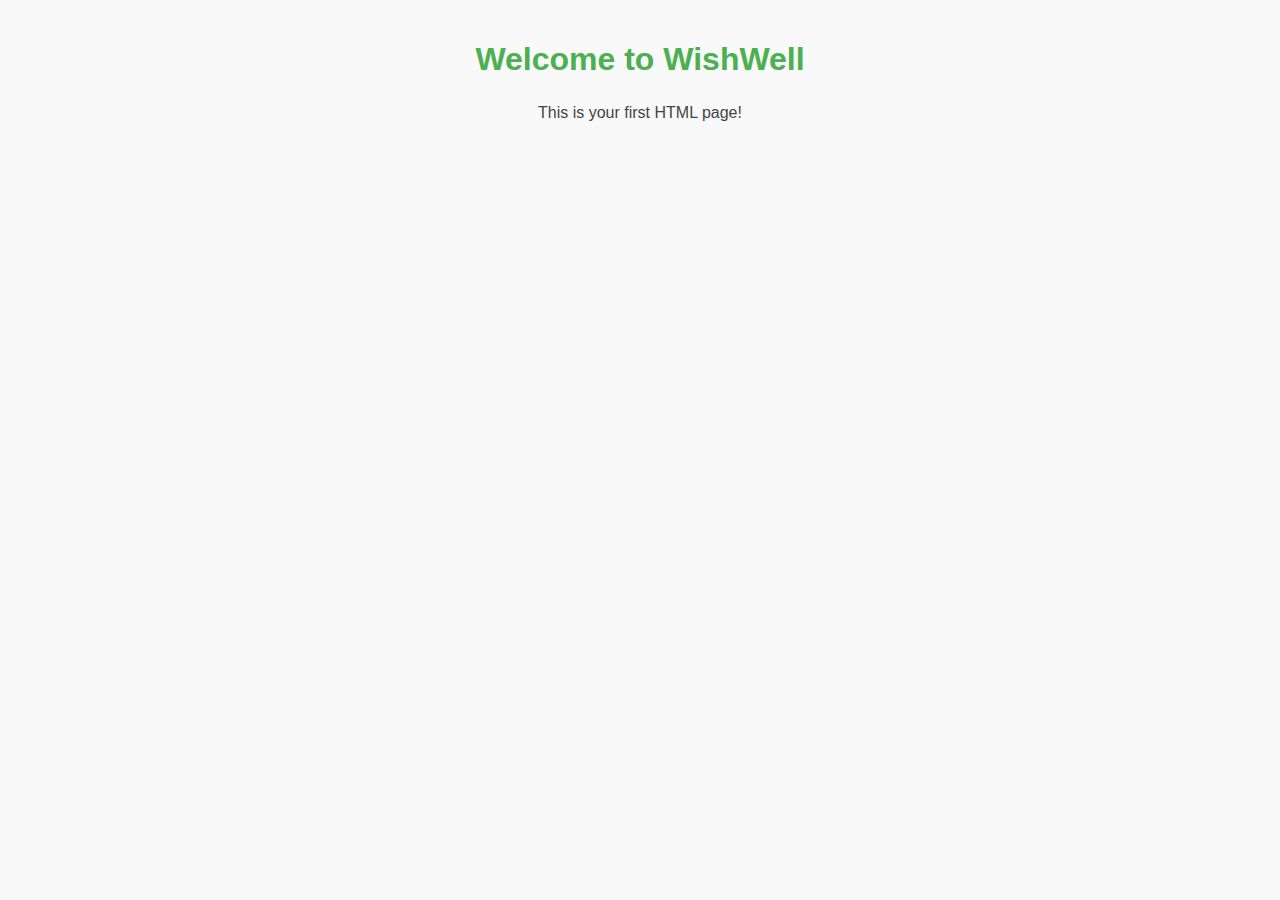
<file: index.html>
<!DOCTYPE html>
<html lang="en">
<head>
  <meta charset="UTF-8">
  <title>WishWell</title>
  <link rel="stylesheet" href="css/style.css">
</head>
<body>
  <h1>Welcome to WishWell</h1>
  <p>This is your first HTML page!</p>

  <script src="js/script.js"></script>
</body>
</html>
</file>
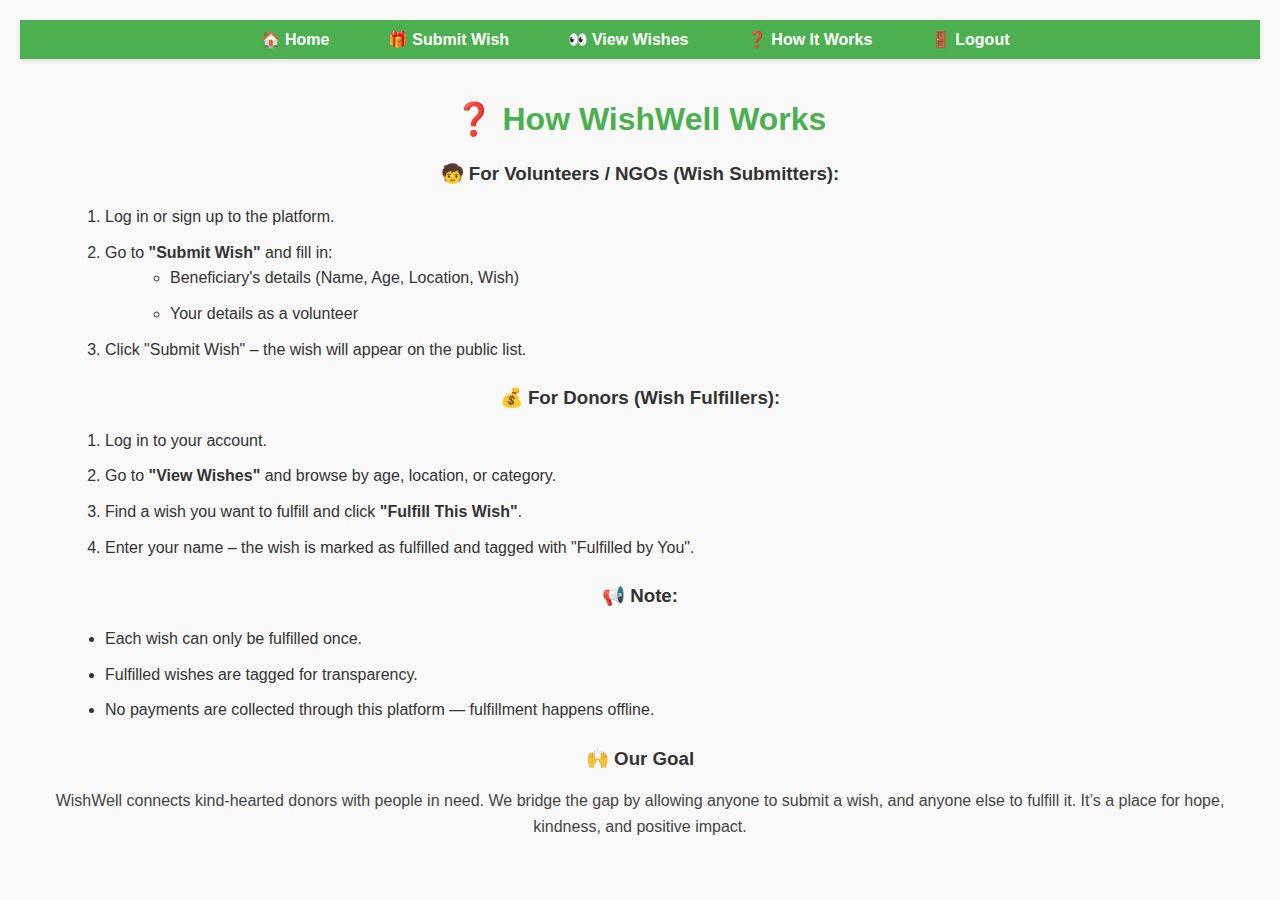
<file: how-it-works.html>
<!DOCTYPE html>
<html lang="en">
<head>
  <meta charset="UTF-8" />
  <title>How WishWell Works</title>
  <link rel="stylesheet" href="css/style.css" />
</head>
<body>
  <nav style="background-color: #4CAF50; padding: 10px;">
    <a href="index.html" style="color: white; margin-right: 20px;">🏠 Home</a>
    <a href="submit-wish.html" style="color: white; margin-right: 20px;">🎁 Submit Wish</a>
    <a href="wishes.html" style="color: white; margin-right: 20px;">👀 View Wishes</a>
    <a href="how-it-works.html" style="color: white; margin-right: 20px;">❓ How It Works</a>
    <a href="login.html" style="color: white;">🚪 Logout</a>
  </nav>

  <div style="padding: 20px;">
    <h1>❓ How WishWell Works</h1>

    <h3>🧒 For Volunteers / NGOs (Wish Submitters):</h3>
    <ol>
      <li>Log in or sign up to the platform.</li>
      <li>Go to <strong>"Submit Wish"</strong> and fill in:
        <ul>
          <li>Beneficiary's details (Name, Age, Location, Wish)</li>
          <li>Your details as a volunteer</li>
        </ul>
      </li>
      <li>Click "Submit Wish" – the wish will appear on the public list.</li>
    </ol>

    <h3>💰 For Donors (Wish Fulfillers):</h3>
    <ol>
      <li>Log in to your account.</li>
      <li>Go to <strong>"View Wishes"</strong> and browse by age, location, or category.</li>
      <li>Find a wish you want to fulfill and click <strong>"Fulfill This Wish"</strong>.</li>
      <li>Enter your name – the wish is marked as fulfilled and tagged with "Fulfilled by You".</li>
    </ol>

    <h3>📢 Note:</h3>
    <ul>
      <li>Each wish can only be fulfilled once.</li>
      <li>Fulfilled wishes are tagged for transparency.</li>
      <li>No payments are collected through this platform — fulfillment happens offline.</li>
    </ul>

    <h3>🙌 Our Goal</h3>
    <p>
      WishWell connects kind-hearted donors with people in need. We bridge the gap by allowing anyone to submit a wish, and anyone else to fulfill it. It’s a place for hope, kindness, and positive impact.
    </p>
  </div>
</body>
</html>
</file>
<file: css/style.css>
/* General Page Styling */
body {
  font-family: 'Segoe UI', Tahoma, Geneva, Verdana, sans-serif;
  background-color: #f9f9f9;
  color: #333;
  padding: 20px;
  text-align: center;
  margin: 0;
}

/* Headings */
h1, h2 {
  color: #4CAF50;
}

h3 {
  color: #333;
  margin-top: 25px;
}

/* Input Fields & Buttons */
input, button {
  padding: 10px;
  margin: 10px;
  border: 1px solid #ccc;
  border-radius: 6px;
  width: 80%;
  max-width: 300px;
}

button {
  background-color: #4CAF50;
  color: white;
  cursor: pointer;
  font-weight: bold;
  transition: background-color 0.3s ease;
}

button:hover {
  background-color: #45a049;
}

/* Navigation Bar */
nav {
  background-color: #4CAF50;
  padding: 12px 20px;
  box-shadow: 0 2px 5px rgba(0, 0, 0, 0.1);
}

nav a {
  color: white;
  text-decoration: none;
  margin-right: 20px;
  font-weight: bold;
  font-size: 16px;
  padding: 8px 12px;
  border-radius: 6px;
  transition: background-color 0.3s ease, color 0.3s ease;
}

nav a:hover {
  background-color: white;
  color: #4CAF50;
}

/* Link Styling */
a {
  text-decoration: none;
  color: #4CAF50;
  margin: 0 10px;
}

a:hover {
  text-decoration: underline;
}

/* Wish Card Style */
#wishList div {
  background-color: #fff;
  border: 1px solid #ddd;
  padding: 15px;
  margin: 10px auto;
  max-width: 400px;
  text-align: left;
  box-shadow: 0px 2px 5px rgba(0,0,0,0.1);
  border-radius: 8px;
}

/* How It Works Page */
ol, ul {
  margin-left: 25px;
  text-align: left;
}

ol li, ul li {
  margin-bottom: 10px;
  line-height: 1.6;
}

/* Centered Content Box */
div.content-box {
  padding: 25px;
  max-width: 800px;
  margin: 30px auto;
  background-color: white;
  box-shadow: 0px 4px 12px rgba(0, 0, 0, 0.1);
  border-radius: 10px;
}

/* Paragraphs */
p {
  font-size: 16px;
  line-height: 1.6;
  color: #444;
}
#thankYouList {
  list-style: none;
  padding-left: 0;
}

#thankYouList li {
  background: #f9f9f9;
  padding: 12px;
  margin-bottom: 10px;
  border-left: 5px solid #4CAF50;
  border-radius: 5px;
}
form {
  max-width: 600px;
  margin: auto;
  background: #f7f7f7;
  padding: 20px;
  border-radius: 12px;
  box-shadow: 0 2px 10px #ccc;
}

input, textarea {
  width: 100%;
  margin-bottom: 10px;
  padding: 10px;
  border-radius: 6px;
  border: 1px solid #ccc;
}

button {
  padding: 10px 15px;
  border: none;
  background: #4CAF50;
  color: white;
  border-radius: 6px;
  cursor: pointer;
}

button:hover {
  background: #45a049;
}
</file>
